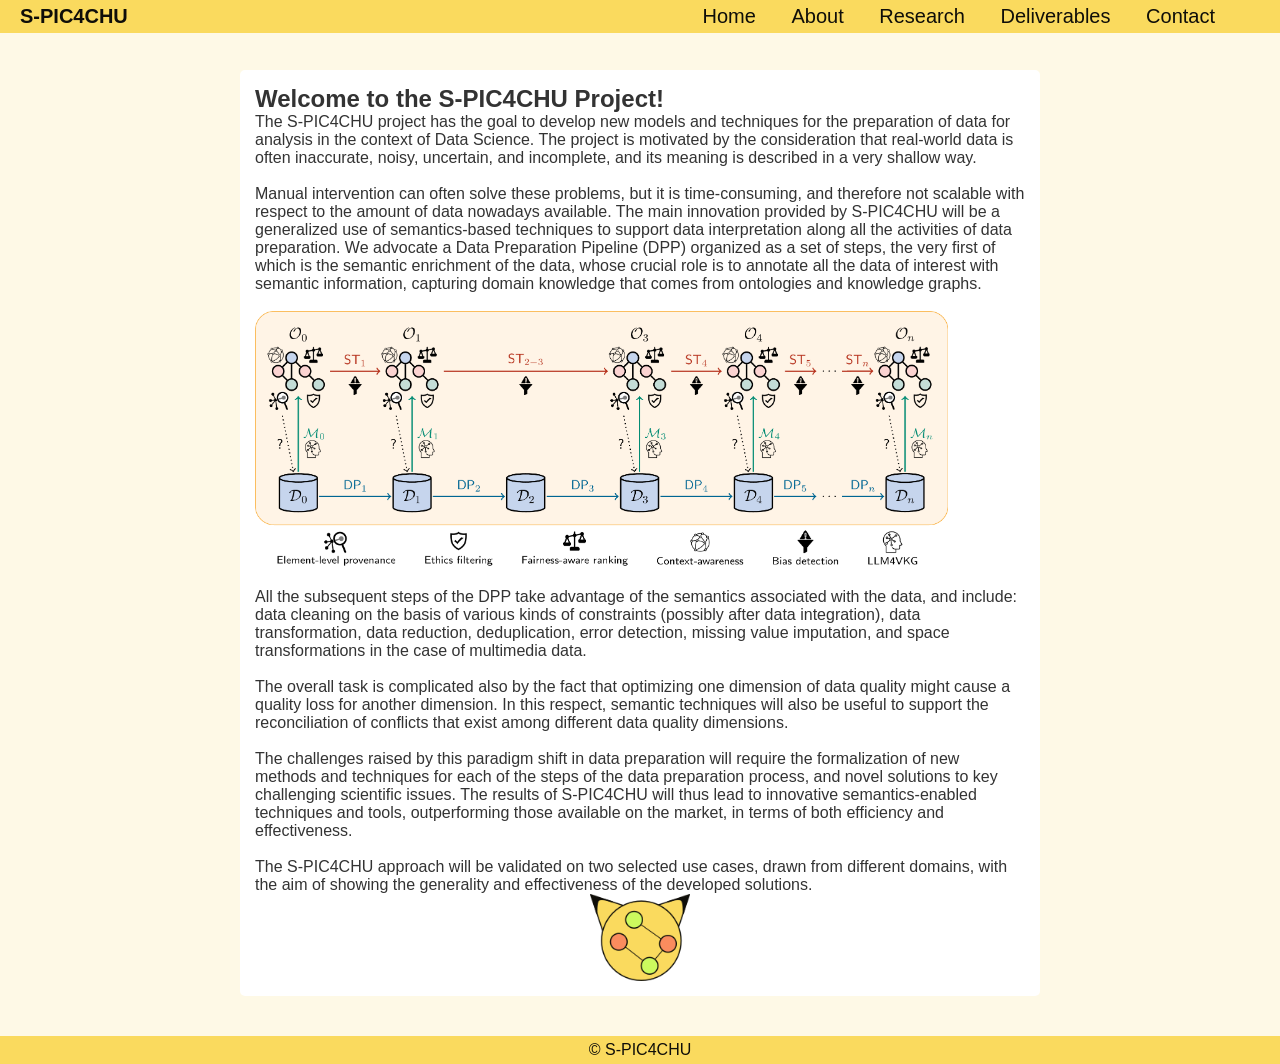
<file: index.html>
<!DOCTYPE html>
<html lang="en">
<head>
    <meta charset="UTF-8">
    <meta name="viewport" content="width=device-width, initial-scale=1.0">
    <meta name="google-site-verification" content="yl4fkK7DNeL7HyC39ddlDsRVjlPu9d-i_zelNX5ti-4" />
    <title>S-PIC4CHU - Index</title>
    <link rel="stylesheet" href="assets/css/style.css">
    <link rel="icon" href="assets/img/pikicon.png">
</head>
<body>
    <header>
        <nav>
          <a  class="logo">S-PIC4CHU</a>
          <!--<img src="assets/img/pika.png">-->
          <!--<img src="assets/img/pikicon.png">-->
          <!--<img src="assets/img/pika2.png">-->
          <!--<img src="assets/img/pika3.png">-->
          <ul class="navbar">
            <li><a href="index.html" > Home</a> </li>
            <li><a href="pages/about.html" > About</a> </li>
            <li><a href="pages/research.html"> Research</a> </li>
            <li><a href="pages/progress.html"> Deliverables</a> </li>
            <li><a href="pages/contact.html"> Contact</a> </li>
          </ul>
      </nav>
    </header>

    <main>
        
        <section id="index">
            <h1>Welcome to the S-PIC4CHU Project!</h1>

            <p>  
              The S-PIC4CHU project has the goal to develop new models and techniques for the preparation of data for analysis in the context of Data Science. The project is motivated by the consideration that real-world data is often inaccurate, noisy, uncertain, and incomplete, and its meaning is described in a very shallow way.
            </p> 
            <br>
            <p> 
              Manual intervention can often solve these problems, but it is time-consuming, and therefore not scalable with respect to the amount of data nowadays available. The main innovation provided by S-PIC4CHU will be a generalized use of semantics-based techniques to support data interpretation along all the activities of data preparation. We advocate a Data Preparation Pipeline (DPP) organized as a set of steps, the very first of which is the semantic enrichment of the data, whose crucial role is to annotate all the data of interest with semantic information, capturing domain knowledge that comes from ontologies and knowledge graphs. 
            </p> 
            <br>

            <div>
                <img src="assets/img/SPE.png" style="width:90%; display: flex; align-content: center;">
            </div>

            <br>

            <p> 
              All the subsequent steps of the DPP take advantage of the semantics associated with the data, and include: data cleaning on the basis of various kinds of constraints (possibly after data integration), data transformation, data reduction, deduplication, error detection, missing value imputation, and space transformations in the case of multimedia data. 
            </p>
            <br>
            <p>  
              The overall task is complicated also by the fact that optimizing one dimension of data quality might cause a quality loss for another dimension. In this respect, semantic techniques will also be useful to support the reconciliation of conflicts that exist among different data quality dimensions.
            </p> 
            <br>
            <p> 
              The challenges raised by this paradigm shift in data preparation will require the formalization of new methods and techniques for each of the steps of the data preparation process, and novel solutions to key challenging scientific issues. The results of S-PIC4CHU will thus lead to innovative semantics-enabled techniques and tools, outperforming those available on the market, in terms of both efficiency and effectiveness. 
            </p> 
            <br>
            <p> 
              The S-PIC4CHU approach will be validated on two selected use cases, drawn from different domains, with the aim of showing the generality and effectiveness of the developed solutions.
            </p>

            <div class="mascot">
                <img src="assets/img/pikicon.png", style="display: block; padding: inherit; margin:auto; width: 100px; ">
            </div>



        </section>
    </main>

    <footer>
        <p>&copy; S-PIC4CHU</p>
    </footer>
</body>
</html>
</file>
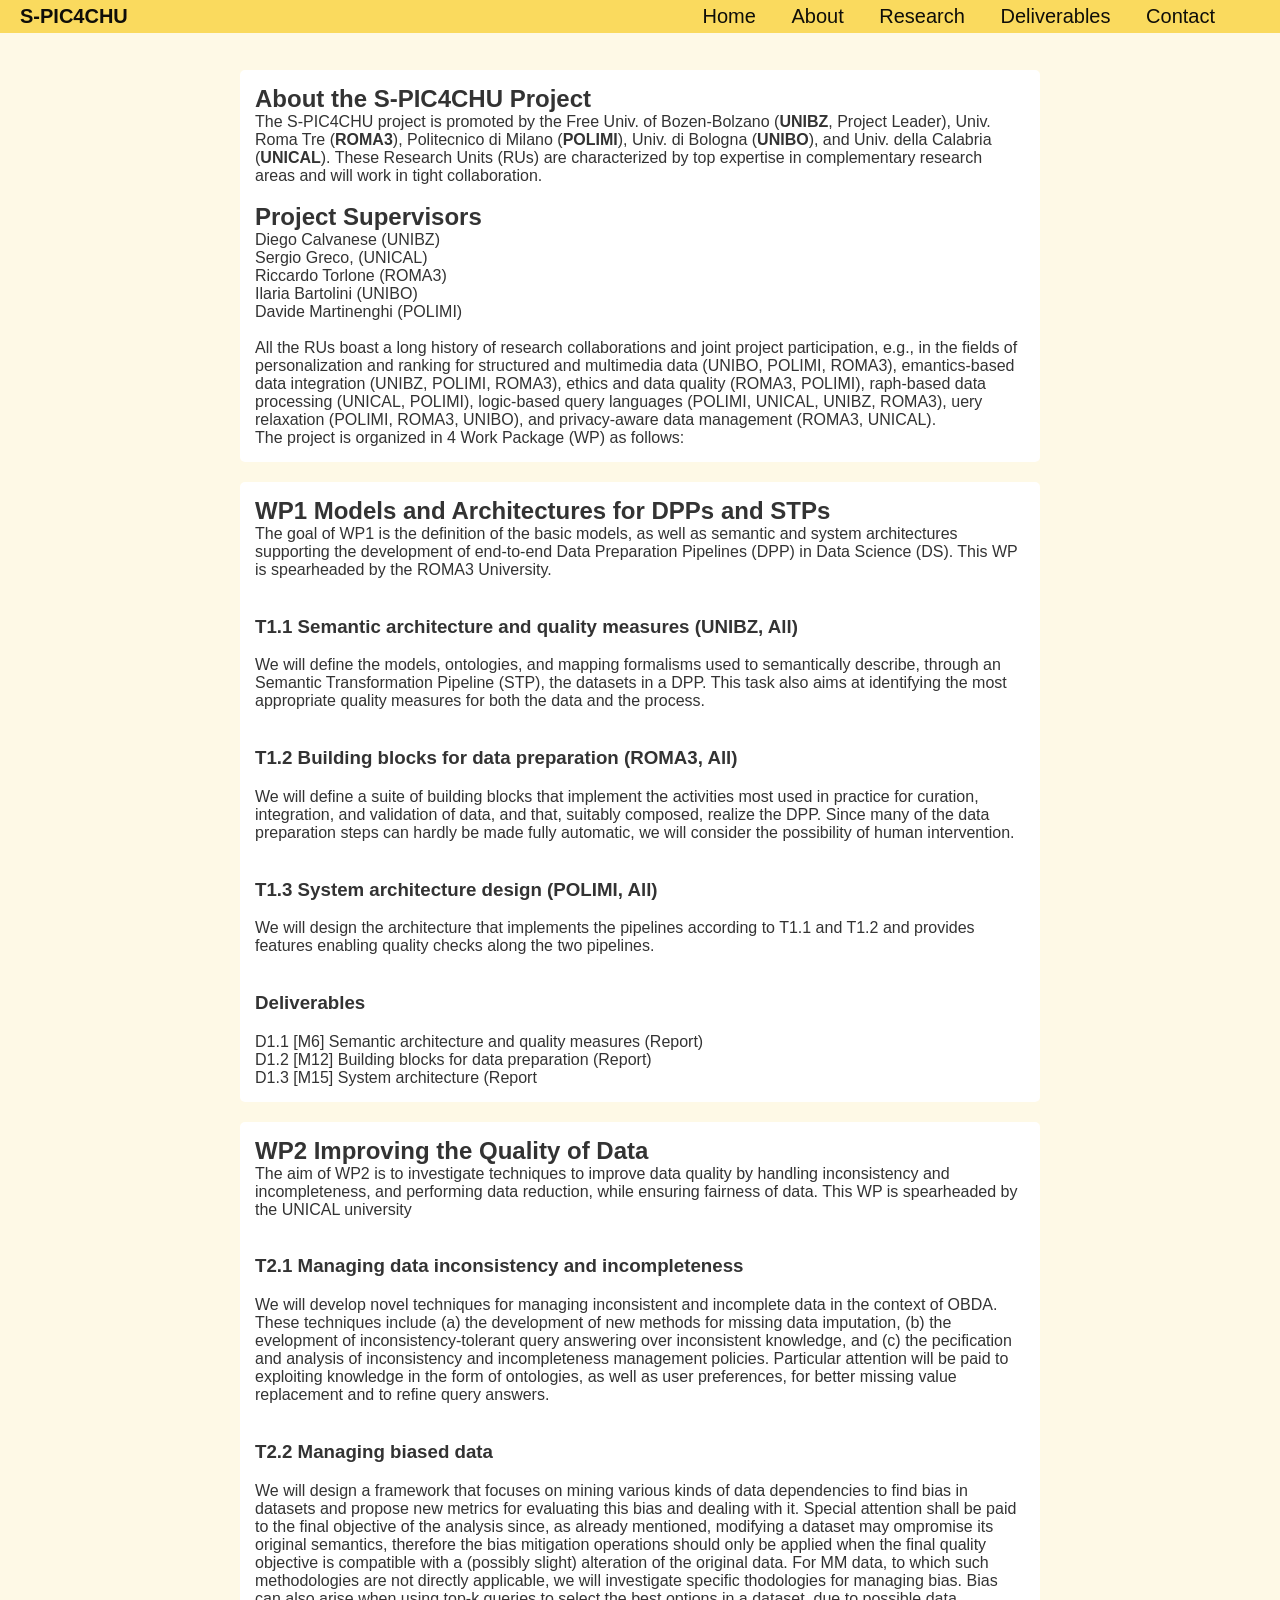
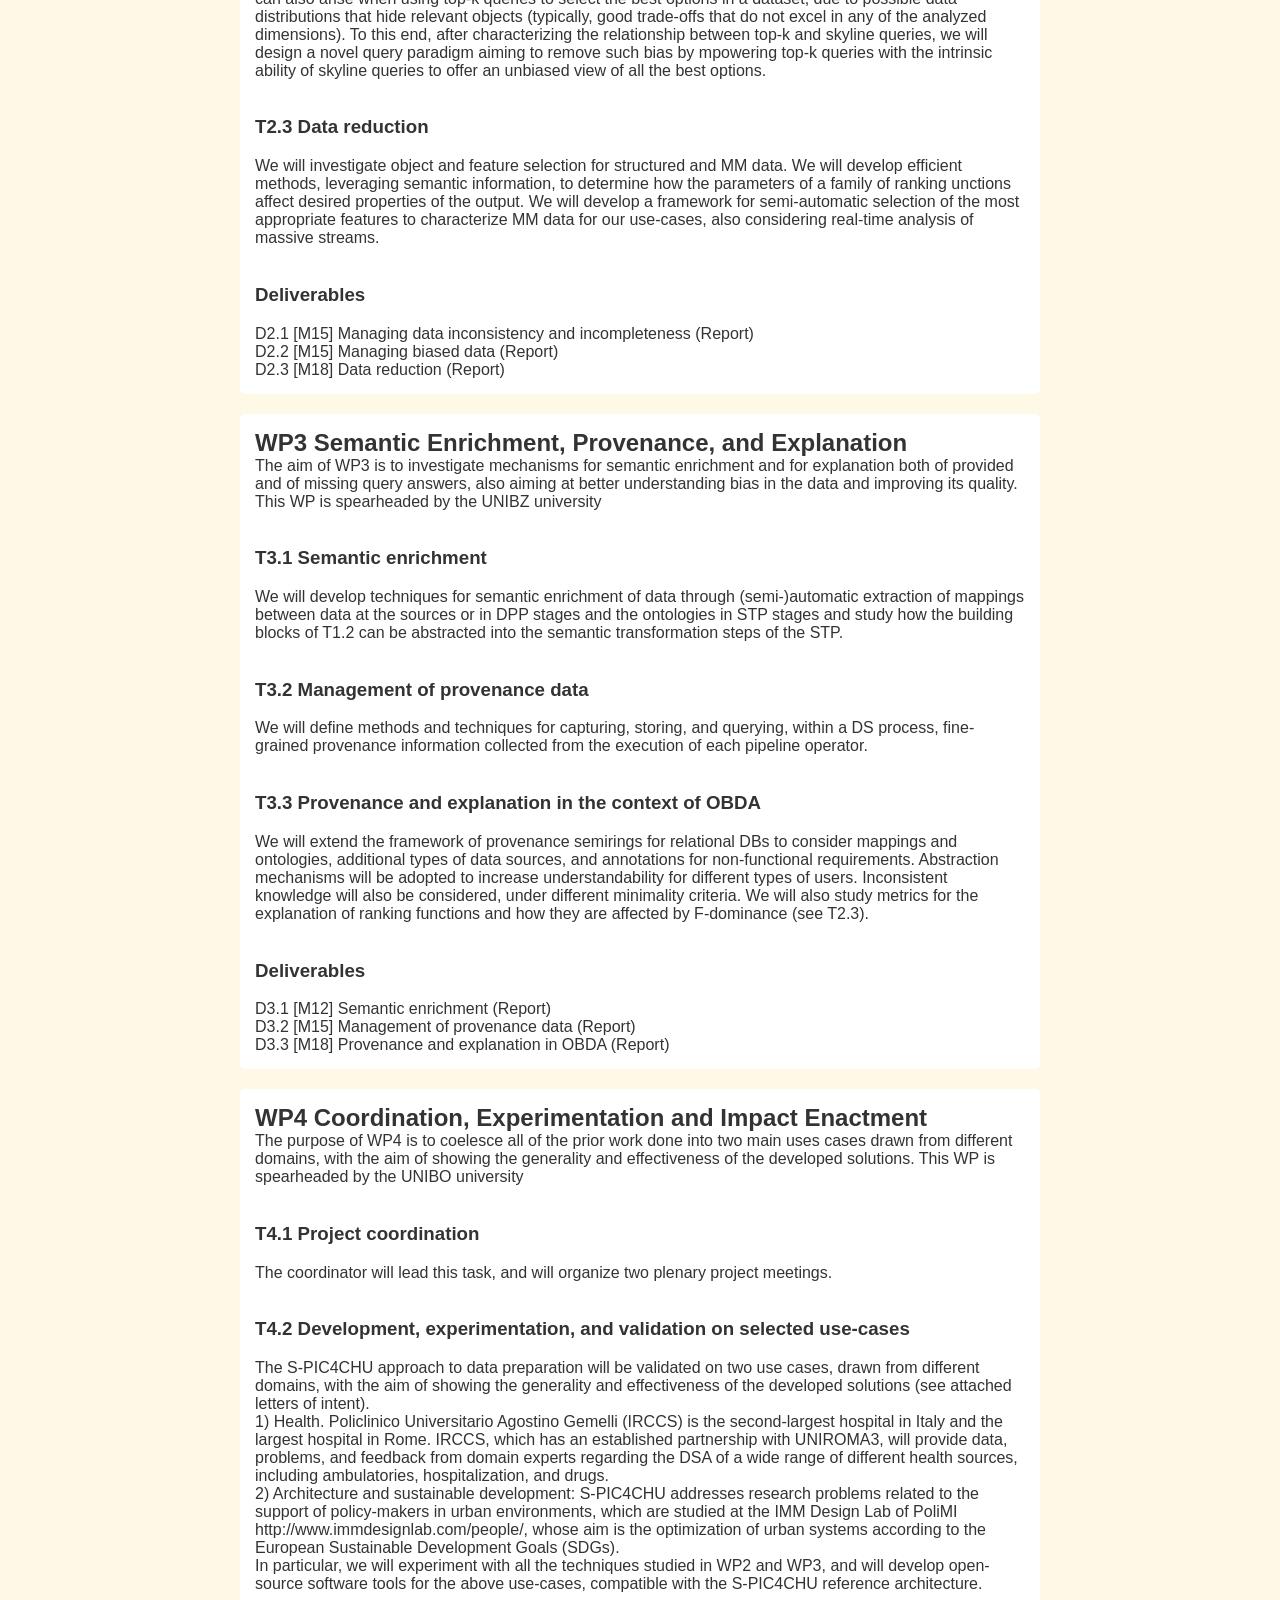
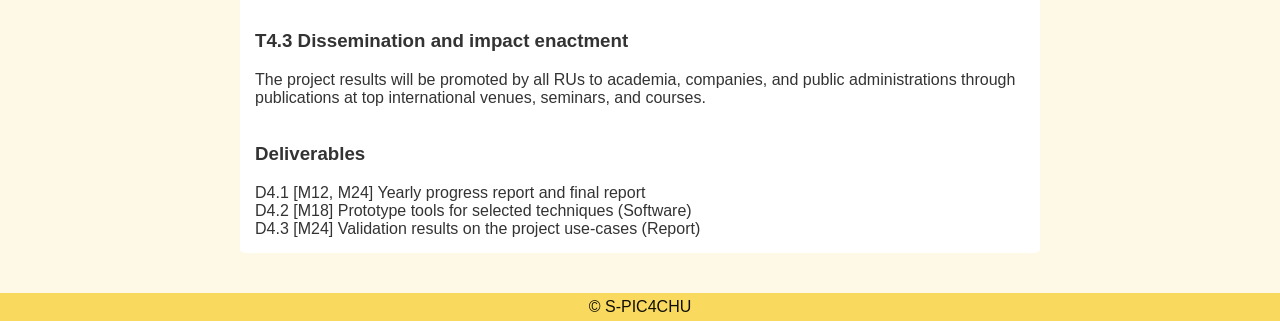
<file: pages/about.html>
<!DOCTYPE html>
<html lang="en">
<head>
    <meta charset="UTF-8">
    <meta name="viewport" content="width=device-width, initial-scale=1.0">
    <title>S-PIC4CHU - About</title>
    <link rel="stylesheet" href="../assets/css/style.css">
    <link rel="icon" href="../assets/img/pikicon.png">
</head>
<body>
    <header>
        <nav>
          <a  class="logo">S-PIC4CHU</a>
          <!--<img src="assets/img/pika.png">-->
          <!--<img src="assets/img/pikicon.png">-->
          <!--<img src="assets/img/pika2.png">-->
          <!--<img src="assets/img/pika3.png">-->
          <ul class="navbar">
            <li><a href="../index.html" > Home</a> </li>
            <li><a href="about.html" > About</a> </li>
            <li><a href="research.html"> Research</a> </li>
            <li><a href="progress.html"> Deliverables</a> </li>
            <li><a href="contact.html"> Contact</a> </li>
          </ul>
      </nav>
    </header>

<!--
    <div class="summary">
        <ol>
            <li><a href="#introduction">Introduction</a></li>
            <li><a href="#wp1">WP1</a></li>
            <li><a href="#wp2">WP2</a></li>
            <li><a href="#wp3">WP3</a></li>
            <li><a href="#wp4">WP4</a></li>
        </ol>
    </div>
-->
    <main>
        <section id="introduction">
            <h1>About the S-PIC4CHU Project</h1>

            

            
            <p class = "uni">
                The S-PIC4CHU project is promoted by the Free Univ. of Bozen-Bolzano (<a href="https://www.unibz.it/" target="_blank">UNIBZ</a>, Project Leader), Univ. Roma Tre (<a href="https://www.uniroma3.it/int/" target="_blank">ROMA3</a>), Politecnico di Milano (<a href="https://www.polimi.it/en/" target="_blank">POLIMI</a>), Univ. di Bologna (<a href="https://www.unibo.it/en/homepage" target="_blank">UNIBO</a>), and Univ. della Calabria (<a href="https://www.unical.it/?lang=en" target="_blank">UNICAL</a>). These Research Units (RUs) are characterized by top expertise in complementary research areas and will work in tight collaboration.
            </p>

            <br>

            <h2>Project Supervisors</h2>
            <p>
                Diego Calvanese (UNIBZ)
                <br>

                Sergio Greco, (UNICAL)
                <br>

                Riccardo Torlone (ROMA3)
                <br>

                Ilaria Bartolini (UNIBO)
                <br>

                Davide Martinenghi (POLIMI)

            </p>

            <br>

            <p>
               All the RUs boast a long history of research collaborations and joint project participation, e.g., in the fields of personalization and ranking for structured and multimedia data (UNIBO, POLIMI, ROMA3), emantics-based data integration (UNIBZ, POLIMI, ROMA3), ethics and data quality (ROMA3, POLIMI), raph-based data processing (UNICAL, POLIMI), logic-based query languages (POLIMI, UNICAL, UNIBZ, ROMA3), uery relaxation (POLIMI, ROMA3, UNIBO), and privacy-aware data management (ROMA3, UNICAL).

               <br>

               The project is organized in 4 Work Package (WP) as follows:

            </p>
        </section>

        <section id="wp1">
            <h2>WP1 Models and Architectures for DPPs and STPs</h2>
            
            <p>
                The goal of WP1 is the definition of the basic models, as well as semantic and system architectures supporting the development of end-to-end Data Preparation Pipelines (DPP) in Data Science (DS). This WP is spearheaded by the ROMA3 University.
            </p>   

            <br>

            <p>
                <h3> T1.1 Semantic architecture and quality measures (UNIBZ, All) </h3>
                We will define the models, ontologies, and mapping formalisms used to semantically describe, through an Semantic Transformation Pipeline (STP), the datasets in a DPP. This task also aims at identifying the most appropriate quality measures for both the data and the process.
            </p>   

            <br>

            <p>
                <h3> T1.2 Building blocks for data preparation (ROMA3, All)</h3>

                We will define a suite of building blocks that implement the activities most used in practice for curation, integration, and validation of data, and that, suitably composed, realize the DPP. Since many of the data preparation steps can hardly be made fully automatic, we will consider the possibility of human intervention.
            </p>

            <br>

            <p>
                <h3>T1.3 System architecture design (POLIMI, All)</h3>
                We will design the architecture that implements the pipelines according to T1.1 and T1.2 and provides features enabling quality checks along the two pipelines.

            </p>                

            <br>

            
            <p>
                <h3>Deliverables</h3>
                D1.1 [M6] Semantic architecture and quality measures (Report)

                <br>

                D1.2 [M12] Building blocks for data preparation (Report)

                <br>

                D1.3 [M15] System architecture (Report
            </p>

        </section>

        <section id="wp2">
            <h2>WP2 Improving the Quality of Data</h2>

            <p>The aim of WP2 is to investigate techniques to improve data quality by handling inconsistency and incompleteness, and performing data reduction, while ensuring fairness of data. This WP is spearheaded by the UNICAL university</p>

            <br>

            <p>
                <h3>T2.1 Managing data inconsistency and incompleteness</h3>

                We will develop novel techniques for managing inconsistent and incomplete data in the context of OBDA. These techniques include (a) the development of new methods for missing data imputation, (b) the evelopment of inconsistency-tolerant query answering over inconsistent knowledge, and (c) the pecification and analysis of inconsistency and incompleteness management policies. Particular attention will be paid to exploiting knowledge in the form of ontologies, as well as user preferences, for better missing value replacement and to refine query answers.

            </p>

            <br>

            <p>
                <h3>T2.2 Managing biased data</h3>
                We will design a framework that focuses on mining various kinds of data dependencies to find bias in datasets and propose new metrics for evaluating this bias and dealing with it. Special attention shall be paid to the final objective of the analysis since, as already mentioned, modifying a dataset may  ompromise its original semantics, therefore the bias mitigation operations should only be applied when the final quality objective is compatible with a (possibly slight) alteration of the original data. For MM data, to which such methodologies are not directly applicable, we will investigate specific  thodologies for managing bias. Bias can also arise when using top-k queries to select the best options in a dataset, due to possible data distributions that hide relevant objects (typically, good trade-offs that do not excel in any of the analyzed dimensions). To this end, after characterizing the relationship between top-k and skyline queries, we will design a novel query paradigm aiming to remove such bias by  mpowering top-k queries with the intrinsic ability of skyline queries to offer an unbiased view of all the best options.

            </p>

            <br>

            <p>
                <h3>T2.3 Data reduction</h3>
                We will investigate object and feature selection for structured and MM data. We will develop efficient methods, leveraging semantic information, to determine how the parameters of a family of ranking unctions affect desired properties of the output. We will develop a framework for semi-automatic selection of the most appropriate features to characterize MM data for our use-cases, also considering real-time analysis of massive streams.

            </p>

            <br>

            <p>
                <h3>Deliverables</h3>
                D2.1 [M15] Managing data inconsistency and incompleteness (Report)

                <br>

                D2.2 [M15] Managing biased data (Report)

                <br>

                D2.3 [M18] Data reduction (Report)
            </p>

        </section>

        <section id="wp3">
            <h2>WP3 Semantic Enrichment, Provenance, and Explanation</h2>

            <p>The aim of WP3 is to investigate mechanisms for semantic enrichment and for explanation both of provided and of missing query answers, also aiming at better understanding bias in the data and improving its quality. This WP is spearheaded by the UNIBZ university</p>

            <br>

            <p>
                <h3>T3.1 Semantic enrichment</h3>

                We will develop techniques for semantic enrichment of data through (semi-)automatic extraction of  mappings between data at the sources or in DPP stages and the ontologies in STP stages and study how the building blocks of T1.2 can be abstracted into the semantic transformation steps of the STP.

            </p>

            <br>

            <p>
                <h3>T3.2 Management of provenance data</h3>
                We will define methods and techniques for capturing, storing, and querying, within a DS process, fine-grained provenance information collected from the execution of each pipeline operator.

            </p>

            <br>

            <p>
                <h3>T3.3 Provenance and explanation in the context of OBDA</h3>
                We will extend the framework of provenance semirings for relational DBs to consider mappings and ontologies, additional types of data sources, and annotations for non-functional requirements. Abstraction mechanisms will be adopted to increase understandability for different types of users. Inconsistent knowledge will also be considered, under different minimality criteria. We will also study metrics for the explanation of ranking functions and how they are affected by F-dominance (see T2.3).

            </p>

            <br>

            <p>
                <h3>Deliverables</h3>
                D3.1 [M12] Semantic enrichment (Report)

                <br>

                D3.2 [M15] Management of provenance data (Report)

                <br>

                D3.3 [M18] Provenance and explanation in OBDA (Report)
            </p>

        </section>

        <section id="wp4">
            <h2>WP4 Coordination, Experimentation and Impact Enactment</h2>

            <p>The purpose of WP4 is to coelesce all of the prior work done into two main uses cases drawn from different domains, with the aim of showing the generality and effectiveness of the developed solutions. This WP is spearheaded by the UNIBO university</p>

            <br>

            <p>
                <h3>T4.1 Project coordination</h3>

                The coordinator will lead this task, and will organize two plenary project meetings.

            </p>

            <br>

            <p>
                <h3>T4.2 Development, experimentation, and validation on selected use-cases</h3>
                The S-PIC4CHU approach to data preparation will be validated on two use cases, drawn from different domains, with the aim of showing the generality and effectiveness of the developed solutions (see attached letters of intent).

                <br>
                1) Health. Policlinico Universitario Agostino Gemelli (IRCCS) is the second-largest hospital in Italy and the largest hospital in Rome. IRCCS, which has an established partnership with UNIROMA3, will provide data, problems, and feedback from domain experts regarding the DSA of a wide range of different health sources, including ambulatories, hospitalization, and drugs.

                <br>
                2) Architecture and sustainable development: S-PIC4CHU addresses research problems related to the support of policy-makers in urban environments, which are studied at the IMM Design Lab of PoliMI http://www.immdesignlab.com/people/, whose aim is the optimization of urban systems according to the European Sustainable Development Goals (SDGs).

                <br>

                In particular, we will experiment with all the techniques studied in WP2 and WP3, and will develop open-source software tools for the above use-cases, compatible with the S-PIC4CHU reference architecture.

            </p>

            <br>

            <p>
                <h3>T4.3 Dissemination and impact enactment</h3>
                The project results will be promoted by all RUs to academia, companies, and public administrations through publications at top international venues, seminars, and courses.

            </p>

            <br>

            <p>
                <h3>Deliverables</h3>
                D4.1 [M12, M24] Yearly progress report and final report

                <br>

                D4.2 [M18] Prototype tools for selected techniques (Software)

                <br>

                D4.3 [M24] Validation results on the project use-cases (Report)
            </p>

        </section>

    </main>

    <footer>
        <p>&copy; S-PIC4CHU</p>
    </footer>
</body>
</html>
</file>
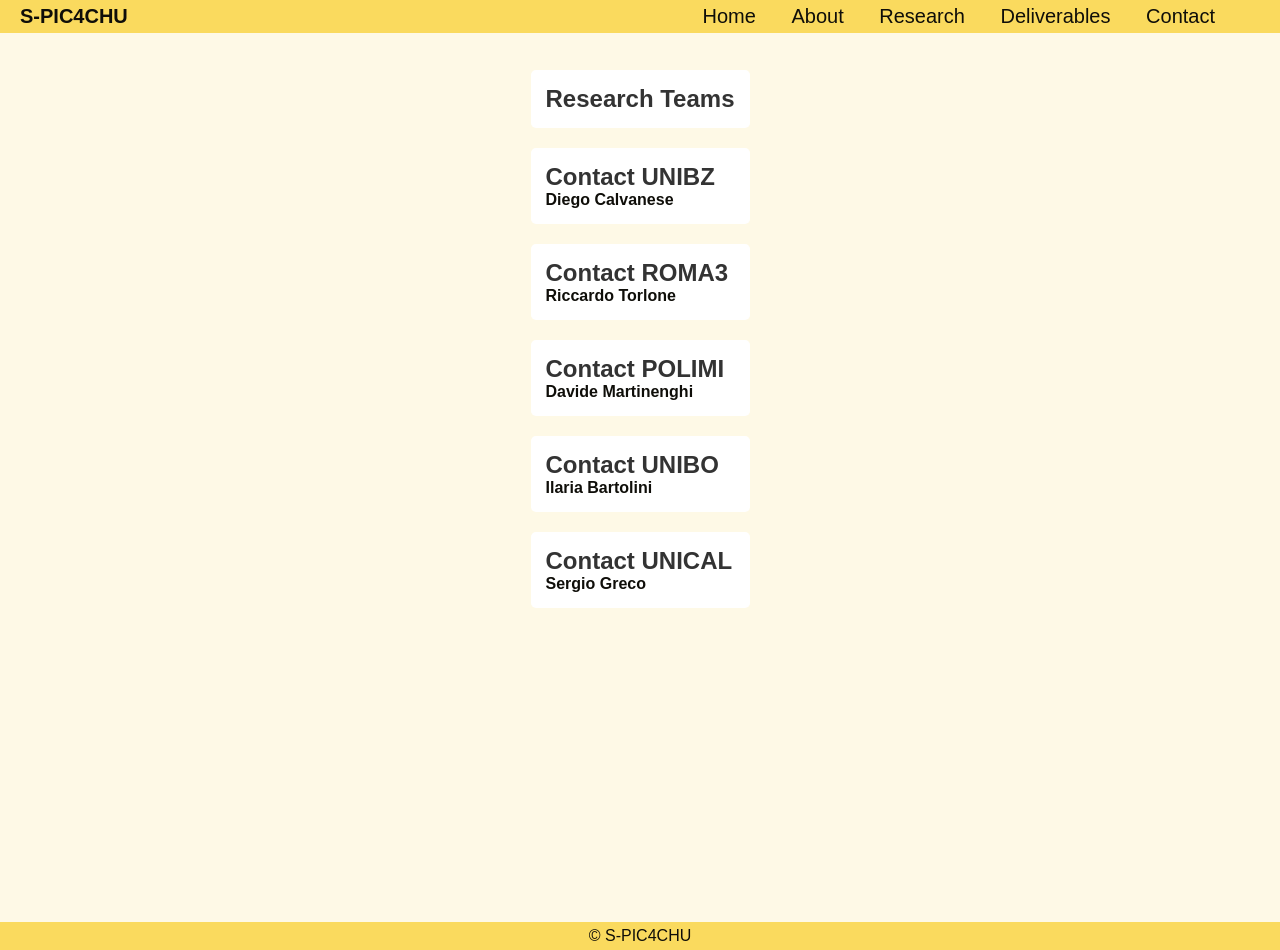
<file: pages/contact.html>
<!DOCTYPE html>
<html lang="en">
<head>
    <meta charset="UTF-8">
    <meta name="viewport" content="width=device-width, initial-scale=1.0">
    <title>S-PIC4CHU - Contact</title>
    <link rel="stylesheet" href="../assets/css/style.css">
    <link rel="icon" href="../assets/img/pikicon.png">
</head>
<body>
    <header>
        <nav>
          <a  class="logo">S-PIC4CHU</a>
          <!--<img src="assets/img/pika.png">-->
          <!--<img src="assets/img/pikicon.png">-->
          <!--<img src="assets/img/pika2.png">-->
          <!--<img src="assets/img/pika3.png">-->
          <ul class="navbar">
            <li><a href="../index.html" > Home</a> </li>
            <li><a href="about.html" > About</a> </li>
            <li><a href="research.html"> Research</a> </li>
            <li><a href="progress.html"> Deliverables</a> </li>
            <li><a href="contact.html"> Contact</a> </li>
          </ul>
      </nav>
    </header>

    <main>
        <section id="index">
            
            <h1>Research Teams</h1>
        
            

        

        </section>

        <section class="contact">
            <h2>Contact UNIBZ</h2>
            <ul>
                <li><a href="https://www.inf.unibz.it/~calvanese/" target="_blank"> Diego Calvanese </a></li>
            </ul>
        </section>

        <section class="contact">
            <h2>Contact ROMA3</h2>
            <ul>
                <li><a href="https://scholar.google.com/citations?user=8U9IoHQAAAAJ&hl=en" target="_blank"> Riccardo Torlone </a></li>
            </ul>
        </section>

        <section class="contact">
            <h2>Contact POLIMI</h2>
            <ul>
                <li><a href="https://martinenghi.faculty.polimi.it/" target="_blank"> Davide Martinenghi </a></li>
            </ul>
        </section>

        <section class="contact">
            <h2>Contact UNIBO</h2>
            <ul>
                <li><a href="https://scholar.google.com/citations?user=FErx39oAAAAJ&hl=fr" target="_blank"> Ilaria Bartolini </a></li>
            </ul>
        </section>

        <section class="contact">
            <h2>Contact UNICAL</h2>
            <ul>
                <li><a href="https://scholar.google.com/citations?user=hZz_nUAAAAAJ&hl=en" target="_blank"> Sergio Greco </a></li>
            </ul>

        </section>

    </main>

    <footer>
        <p>&copy; S-PIC4CHU</p>
    </footer>
</body>
</html>
</file>
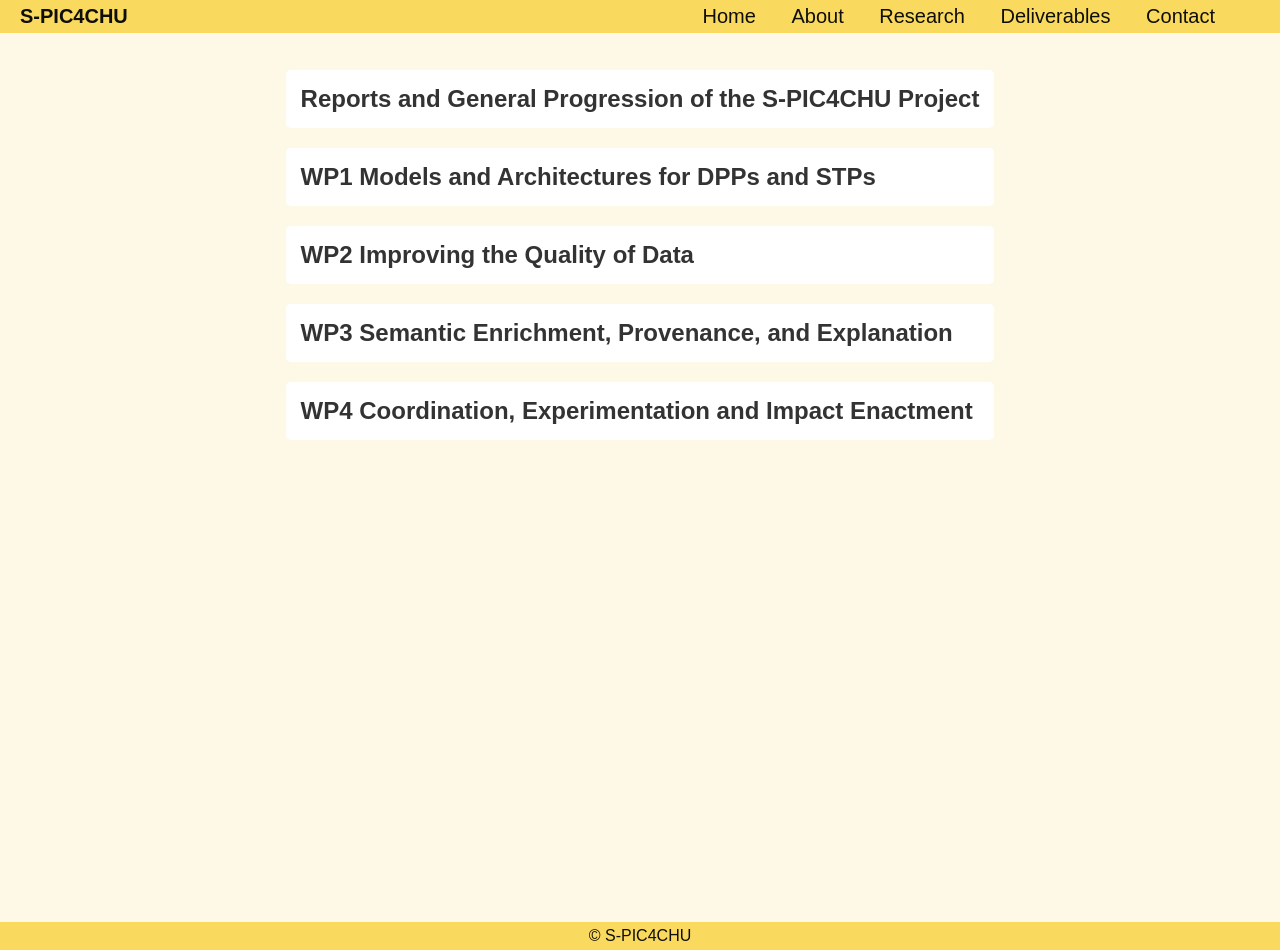
<file: pages/progress.html>
<!DOCTYPE html>
<html lang="en">
<head>
    <meta charset="UTF-8">
    <meta name="viewport" content="width=device-width, initial-scale=1.0">
    <title>S-PIC4CHU - Deliverables</title>
    <link rel="stylesheet" href="../assets/css/style.css">
    <link rel="icon" href="../assets/img/pikicon.png">
</head>
<body>
    <header>
        <nav>
          <a  class="logo">S-PIC4CHU</a>
          <!--<img src="assets/img/pika.png">-->
          <!--<img src="assets/img/pikicon.png">-->
          <!--<img src="assets/img/pika2.png">-->
          <!--<img src="assets/img/pika3.png">-->
          <ul class="navbar">
            <li><a href="../index.html" > Home</a> </li>
            <li><a href="about.html" > About</a> </li>
            <li><a href="research.html"> Research</a> </li>
            <li><a href="progress.html"> Deliverables</a> </li>
            <li><a href="contact.html"> Contact</a> </li>
          </ul>
      </nav>
    </header>
<!--
    <div class="summary">
        <ol>
            <li><a href="#wp1">WP1</a></li>
            <li><a href="#wp2">WP2</a></li>
            <li><a href="#wp3">WP3</a></li>
            <li><a href="#wp4">WP4</a></li>
        </ol>
    </div>
-->
    <main>

        <section>
          <h1>Reports and General Progression of the S-PIC4CHU Project</h1>

          <p>
            
          </p>

        </section>


        <section id="wp1" class="cite">
        <h2>WP1 Models and Architectures for DPPs and STPs</h1>
        </section>

         <section id="wp2" class="cite">
        <h2> WP2 Improving the Quality of Data</h1>
        
        </section>

         <section id="wp3" class="cite">
        <h2> WP3 Semantic Enrichment, Provenance, and Explanation</h1>
         
        </section>

         <section id="wp4" class="cite">
        <h2>WP4 Coordination, Experimentation and Impact Enactment</h1>
      
        </section>

    </main>

    <footer>
        <p>&copy; S-PIC4CHU</p>
    </footer>
</body>
</html>
</file>
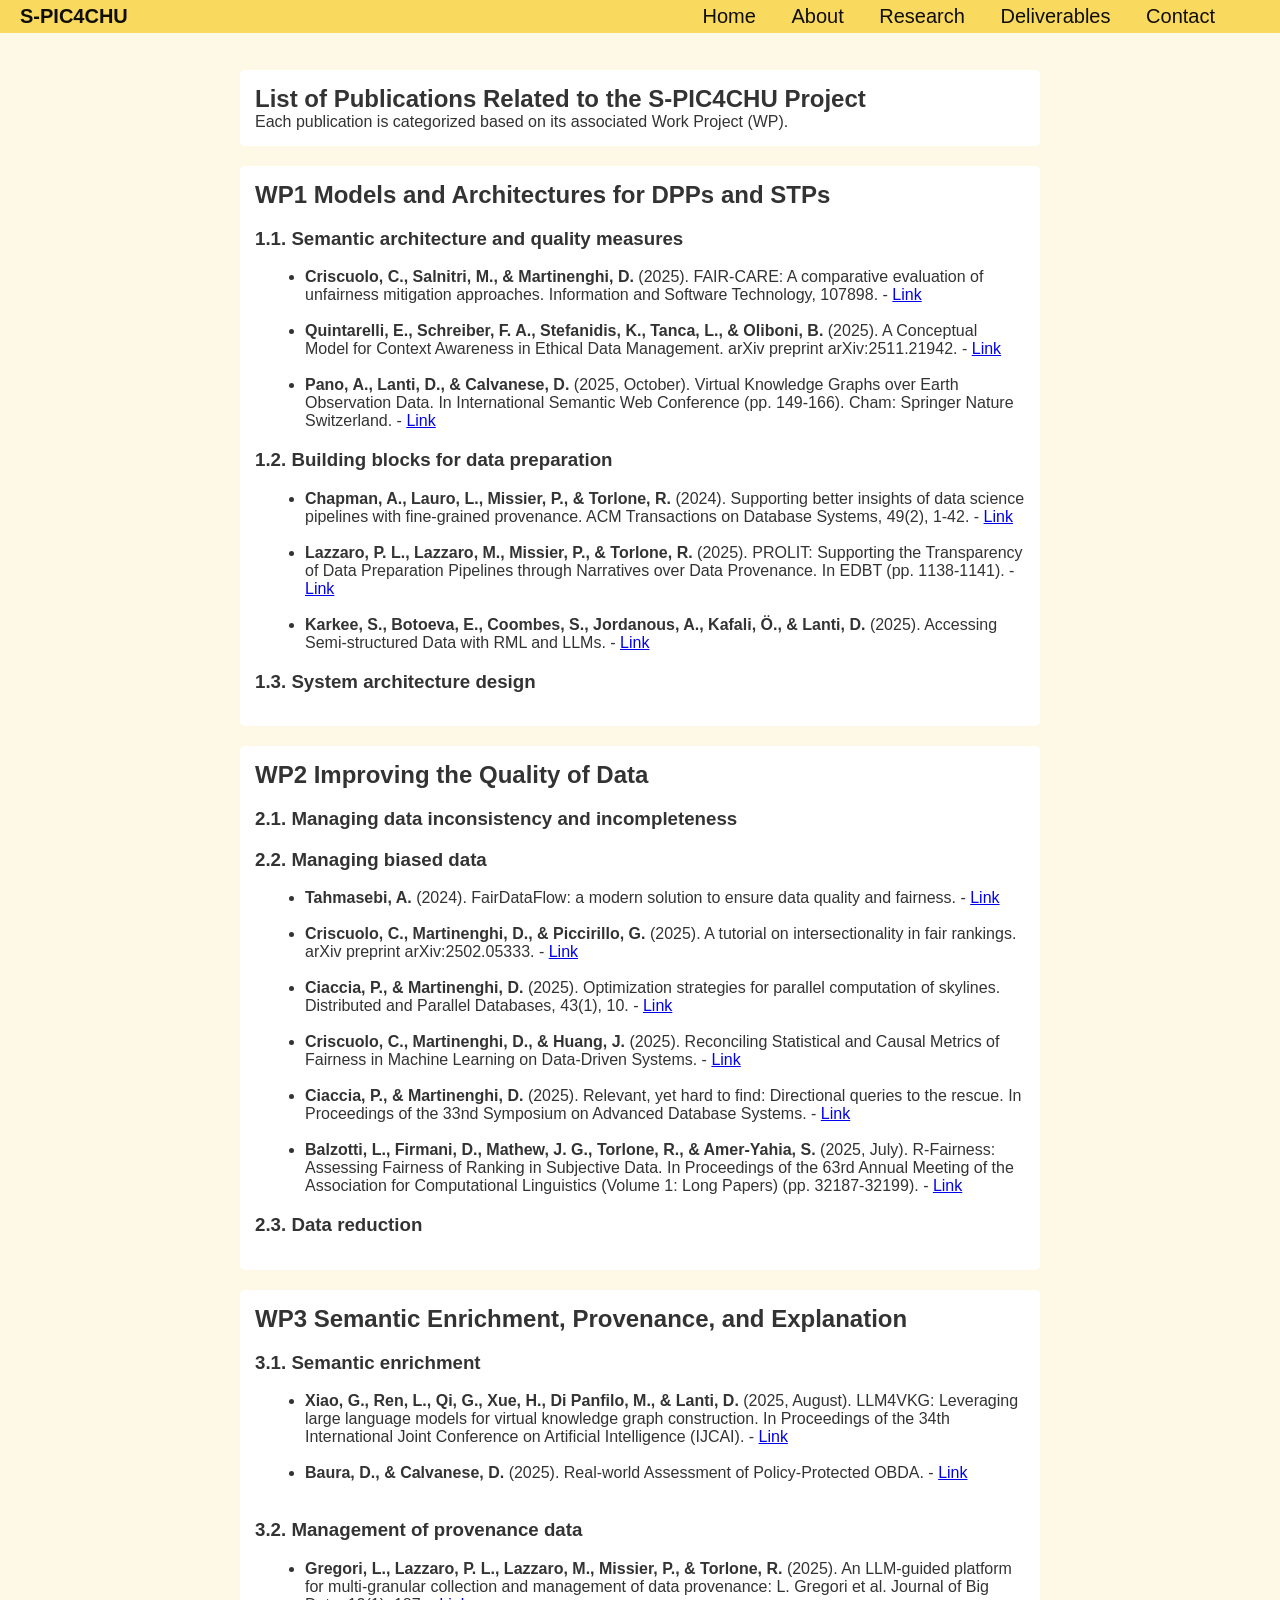
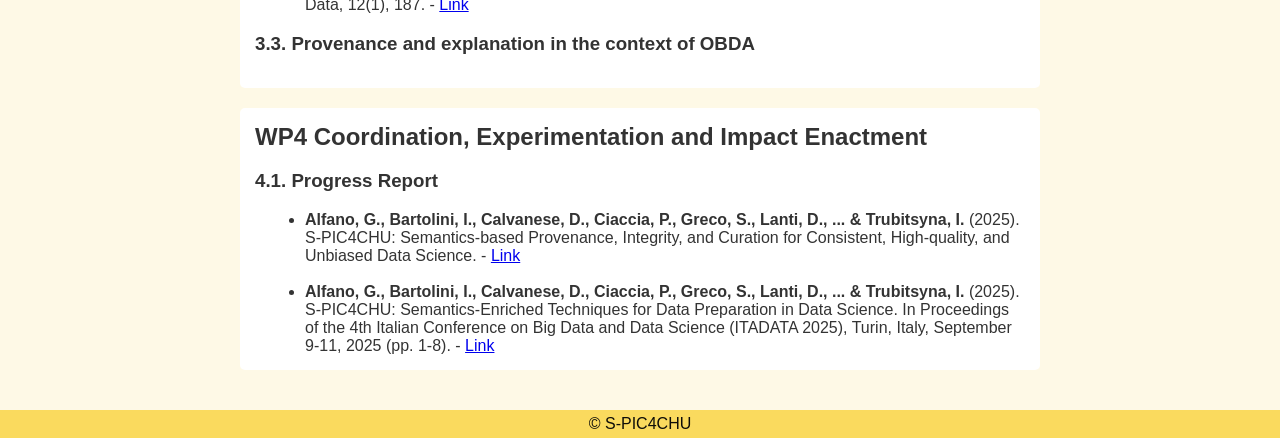
<file: pages/research.html>
<!DOCTYPE html>
<html lang="en">
<head>
    <meta charset="UTF-8">
    <meta name="viewport" content="width=device-width, initial-scale=1.0">
    <title>S-PIC4CHU - Publications</title>
    <link rel="stylesheet" href="../assets/css/style.css">
    <link rel="icon" href="../assets/img/pikicon.png">
</head>
<body>
    <header>
        <nav>
          <a  class="logo">S-PIC4CHU</a>
          <!--<img src="assets/img/pika.png">-->
          <!--<img src="assets/img/pikicon.png">-->
          <!--<img src="assets/img/pika2.png">-->
          <!--<img src="assets/img/pika3.png">-->
          <ul class="navbar">
            <li><a href="../index.html" > Home</a> </li>
            <li><a href="about.html" > About</a> </li>
            <li><a href="research.html"> Research</a> </li>
            <li><a href="progress.html"> Deliverables</a> </li>
            <li><a href="contact.html"> Contact</a> </li>
          </ul>
      </nav>
    </header>

<!--
    <div class="summary">
        <ol>
            <li><a href="#wp1">WP1</a></li>
            <li><a href="#wp2">WP2</a></li>
            <li><a href="#wp3">WP3</a></li>
            <li><a href="#wp4">WP4</a></li>
        </ol>
    </div>
-->
    <main>

        <section>
          <h1>List of Publications Related to the S-PIC4CHU Project</h1>

          <p>
            Each publication is categorized based on its associated Work Project (WP).
          </p>

        </section>


        <section id="wp1" class="cite">
        <h2>WP1 Models and Architectures for DPPs and STPs</h1>
        <h3>1.1. Semantic architecture and quality measures</h3>
        <ul>
            <li style="margin-left: 50px">
              <span> <b> Criscuolo, C., Salnitri, M., & Martinenghi, D. </b>(2025). FAIR-CARE: A comparative evaluation of unfairness mitigation approaches. Information and Software Technology, 107898. </span>
              - <a href="https://www.sciencedirect.com/science/article/pii/S095058492500237X" target="_blank">Link</a>
          </li>
          <br>
          <li style="margin-left: 50px">
              <span> <b> Quintarelli, E., Schreiber, F. A., Stefanidis, K., Tanca, L., & Oliboni, B. </b>(2025). A Conceptual Model for Context Awareness in Ethical Data Management. arXiv preprint arXiv:2511.21942. </span>
              - <a href="https://arxiv.org/abs/2511.21942" target="_blank">Link</a>
          </li>
          <br>
          <li style="margin-left: 50px">
              <span> <b> Pano, A., Lanti, D., & Calvanese, D. </b>(2025, October). Virtual Knowledge Graphs over Earth Observation Data. In International Semantic Web Conference (pp. 149-166). Cham: Springer Nature Switzerland.</span>
              - <a href="https://link.springer.com/chapter/10.1007/978-3-032-09530-5_9" target="_blank">Link</a>
            </li>
          </ul>
        <h3>1.2. Building blocks for data preparation</h3>
        <ul>
            <li style="margin-left: 50px">
              <span> <b> Chapman, A., Lauro, L., Missier, P., & Torlone, R. </b>(2024). Supporting better insights of data science pipelines with fine-grained provenance. ACM Transactions on Database Systems, 49(2), 1-42.</span>
              - <a href="https://dl.acm.org/doi/abs/10.1145/3644385" target="_blank">Link</a>
            </li>
            <br>
            <li style="margin-left: 50px">
              <span> <b> Lazzaro, P. L., Lazzaro, M., Missier, P., & Torlone, R. </b>(2025). PROLIT: Supporting the Transparency of Data Preparation Pipelines through Narratives over Data Provenance. In EDBT (pp. 1138-1141).</span>
              - <a href="https://openproceedings.org/2025/conf/edbt/paper-336.pdf" target="_blank">Link</a>
            </li>
            <br>
            <li style="margin-left: 50px">
              <span> <b> Karkee, S., Botoeva, E., Coombes, S., Jordanous, A., Kafali, Ö., & Lanti, D. </b>(2025). Accessing Semi-structured Data with RML and LLMs.</span>
              - <a href="https://www.cs.kent.ac.uk/people/staff/eb475/papers/kbcjkl-DL-25.pdf" target="_blank">Link</a>
            </li>
            
        </ul>

        <h3>1.3. System architecture design</h3>
        <ul>
        </ul>
        </section>


         <section id="wp2" class="cite">
        <h2> WP2 Improving the Quality of Data</h1>
        <h3>2.1. Managing data inconsistency and incompleteness</h3>
        <ul>
        </ul>


        <h3>2.2. Managing biased data</h3>
        <ul>
            <li style="margin-left: 50px">
                <span> <b>Tahmasebi, A. </b>(2024). FairDataFlow: a modern solution to ensure data quality and fairness.
                - <a href="https://www.politesi.polimi.it/handle/10589/246968" target="_blank">Link</a>
            </li>
            <br>
            <li style="margin-left: 50px">
                <span> <b>Criscuolo, C., Martinenghi, D., & Piccirillo, G. </b>(2025). A tutorial on intersectionality in fair rankings. arXiv preprint arXiv:2502.05333.
                - <a href="https://arxiv.org/abs/2502.05333" target="_blank">Link</a>
            </li>
            <br>
            <li style="margin-left: 50px">
              <span> <b>Ciaccia, P., & Martinenghi, D. </b>(2025). Optimization strategies for parallel computation of skylines. Distributed and Parallel Databases, 43(1), 10.</span>
              - <a href="https://link.springer.com/article/10.1007/s10619-025-07454-y" target="_blank">Link</a>
            </li>
             <br>
            <li style="margin-left: 50px">
              <span><b> Criscuolo, C., Martinenghi, D., & Huang, J. </b>(2025). Reconciling Statistical and Causal Metrics of Fairness in Machine Learning on Data-Driven Systems.</span>
              - <a href="https://ceur-ws.org/Vol-4152/paper53.pdf" target="_blank">Link</a>
            </li>
             <br>
            <li style="margin-left: 50px">
              <span><b>Ciaccia, P., & Martinenghi, D. </b>(2025). Relevant, yet hard to find: Directional queries to the rescue. In Proceedings of the 33nd Symposium on Advanced Database Systems.</span>
              - <a href="https://re.public.polimi.it/bitstream/11311/1308427/1/SEBD2025-Directional.pdf" target="_blank">Link</a>
            </li>
             <br>
            <li style="margin-left: 50px">
              <span><b>Balzotti, L., Firmani, D., Mathew, J. G., Torlone, R., & Amer-Yahia, S. </b>(2025, July). R-Fairness: Assessing Fairness of Ranking in Subjective Data. In Proceedings of the 63rd Annual Meeting of the Association for Computational Linguistics (Volume 1: Long Papers) (pp. 32187-32199).</span>
              - <a href="https://aclanthology.org/2025.acl-long.1548.pdf" target="_blank">Link</a>
            </li>
        </ul>

        <h3>2.3. Data reduction</h3>
        <ul>
           
        </ul>

        </section>




         <section id="wp3" class="cite">
        <h2> WP3 Semantic Enrichment, Provenance, and Explanation</h1>
        <h3>3.1. Semantic enrichment </h3>

        <ul>
            <li style="margin-left: 50px">
              <span ><b>Xiao, G., Ren, L., Qi, G., Xue, H., Di Panfilo, M., & Lanti, D. </b>(2025, August). LLM4VKG: Leveraging large language models for virtual knowledge graph construction. In Proceedings of the 34th International Joint Conference on Artificial Intelligence (IJCAI).</span>
              - <a href="https://www.researchgate.net/profile/Davide-Lanti/publication/395683255_LLM4VKG_Leveraging_Large_Language_Models_for_Virtual_Knowledge_Graph_Construction/links/69777530153d64061ee9895e/LLM4VKG-Leveraging-Large-Language-Models-for-Virtual-Knowledge-Graph-Construction.pdf" target="_blank">Link</a>
            </li>
            <br>

            <li style="margin-left: 50px">
              <span ><b> Baura, D., & Calvanese, D. </b>(2025). Real-world Assessment of Policy-Protected OBDA.</span>
              - <a href="https://www.inf.unibz.it/~calvanese/papers/baur-calv-DL-2025.pdf" target="_blank">Link</a>
            </li>
            <br>

        </ul>

        <h3>3.2. Management of provenance data </h3>
         <ul>
            <li style="margin-left: 50px">
              <span ><b>Gregori, L., Lazzaro, P. L., Lazzaro, M., Missier, P., & Torlone, R. </b>(2025). An LLM-guided platform for multi-granular collection and management of data provenance: L. Gregori et al. Journal of Big Data, 12(1), 187.</span>
              - <a href="https://link.springer.com/article/10.1186/s40537-025-01209-3" target="_blank">Link</a>
            </li>


        </ul>

        <h3>3.3. Provenance and explanation in the context of OBDA </h3>
        <ul>

        </ul>
          

        </section>

         <section id="wp4" class="cite">
        <h2>WP4 Coordination, Experimentation and Impact Enactment</h1>
        <h3>4.1. Progress Report </h3>
        <ul>
            <li style="margin-left: 50px">
              <span ><b>Alfano, G., Bartolini, I., Calvanese, D., Ciaccia, P., Greco, S., Lanti, D., ... & Trubitsyna, I. </b>(2025). S-PIC4CHU: Semantics-based Provenance, Integrity, and Curation for Consistent, High-quality, and Unbiased Data Science.</span>
              - <a href="https://www.inf.unibz.it/~calvanese/papers/alfa-etal-SEBD-2025.pdf" target="_blank">Link</a>
            </li>
            <br>
            <li style="margin-left: 50px">
              <span ><b> Alfano, G., Bartolini, I., Calvanese, D., Ciaccia, P., Greco, S., Lanti, D., ... & Trubitsyna, I. </b>(2025). S-PIC4CHU: Semantics-Enriched Techniques for Data Preparation in Data Science. In Proceedings of the 4th Italian Conference on Big Data and Data Science (ITADATA 2025), Turin, Italy, September 9-11, 2025 (pp. 1-8).</span>
              - <a href="https://re.public.polimi.it/bitstream/11311/1308426/1/itaData2025-AlfanoEtAl.pdf" target="_blank">Link</a>
            </li>
        </ul>
        </section>

    </main>

    <footer>
        <p>&copy; S-PIC4CHU</p>
    </footer>
</body>
</html>
</file>
<file: assets/css/style.css>
/* Reset some default styles */
body, h1, h2, p, ul {
    margin: 0;
    padding: 0;
}

body {
    padding-top: 50px;
    min-height: 100vh;
    min-height: 100dvh;
    font-family: Tahoma, Arial, sans-serif;
    /*line-height: 1.6;*/
    /*background-color: #f4f4f4;*/
    background-color: #FEF9E6;
    color: #333;
    display: flex;
    flex-direction: column;
}

/*
header {
    background: #FADA5E;
    color: #0F0E09;
    padding: 1rem 0;
    text-align: center;
    position: fixed;
    width: 90%;
    top: 0;
    display: flex;

}
*/

nav{
    width: 100%;
    position: fixed;
    top: 0;
    font-family: Tahoma, Arial;
    text-decoration: none;
    list-style: none;
    background: #FADA5E;
    padding-bottom: 5px;
    padding-top: 5px;
    display: flex;
    align-items: center;
    justify-content: space-between;
    font-size: 20px;
  }


nav ul {
    padding-right: 50px;
}


nav ul li {
    margin: 0 15px;
    display: inline-block;
}

nav ul li a {
    color: #0F0E09;
    text-decoration: none;
    /*font-weight: bold;*/
}

nav ul li a:hover {
    color: #5E7DFA;
}


 .logo{

    color: #0F0E09;
    /*font-size: 40px;*/
    font-weight: bold;
    padding-left: 20px;
  }

 div mascot:img{
  display: block;
  margin: auto;
  width: 20%;

}


main {
    max-width: 800px;
    margin: 20px auto;
    padding: 0 15px;
}

section {
    margin-bottom: 20px;
    background: #fff;
    padding: 15px;
    border-radius: 5px;
    /*white-space: pre-line*/
}

.contact ul {
    list-style: none;
}

.contact ul li a{
    color: #0F0E09;
    text-decoration: none;
    font-weight: bold;
}

.contact ul li a:hover {
    color: #5E7DFA;
}


.paper ul li span {
    margin-left: 50px;
}




.summary {
    top: 0;

}

.summary ol {
    position: fixed;
    background-color: #FADA5E;
    list-style: none;
    align-items: center;
    top: 10px;
}

.summary ol li a{
    font-family: Tahoma, Arial;
    font-weight: bold;
    text-decoration: none;
    color: #0F0E09;
}

.summary ol li a:hover{
    color: #5E7DFA;
}

#introduction {
  scroll-margin-top: 50px;
}

#wp1 {
  scroll-margin-top: 50px;
}

#wp2 {
  scroll-margin-top: 50px;
}

#wp3 {
  scroll-margin-top: 50px;
}

#wp4 {
  scroll-margin-top: 50px;
}




.uni a {
    color: #333;
    text-decoration: none;
    font-weight: bold;
}

.uni a:hover{
    color: #5E7DFA;
}

/*
.cite ul {

    list-style: none;
}
*/

.cite ul li {
    margin-left: 2%;
}


footer {
    text-align: center;
    padding-bottom: 5px;
    padding-top: 5px;
    background: #FADA5E;
    color: #0F0E09;
    /*position: fixed;*/
    bottom: 0;
    width: 100%;
    margin-top: auto;
}
</file>
